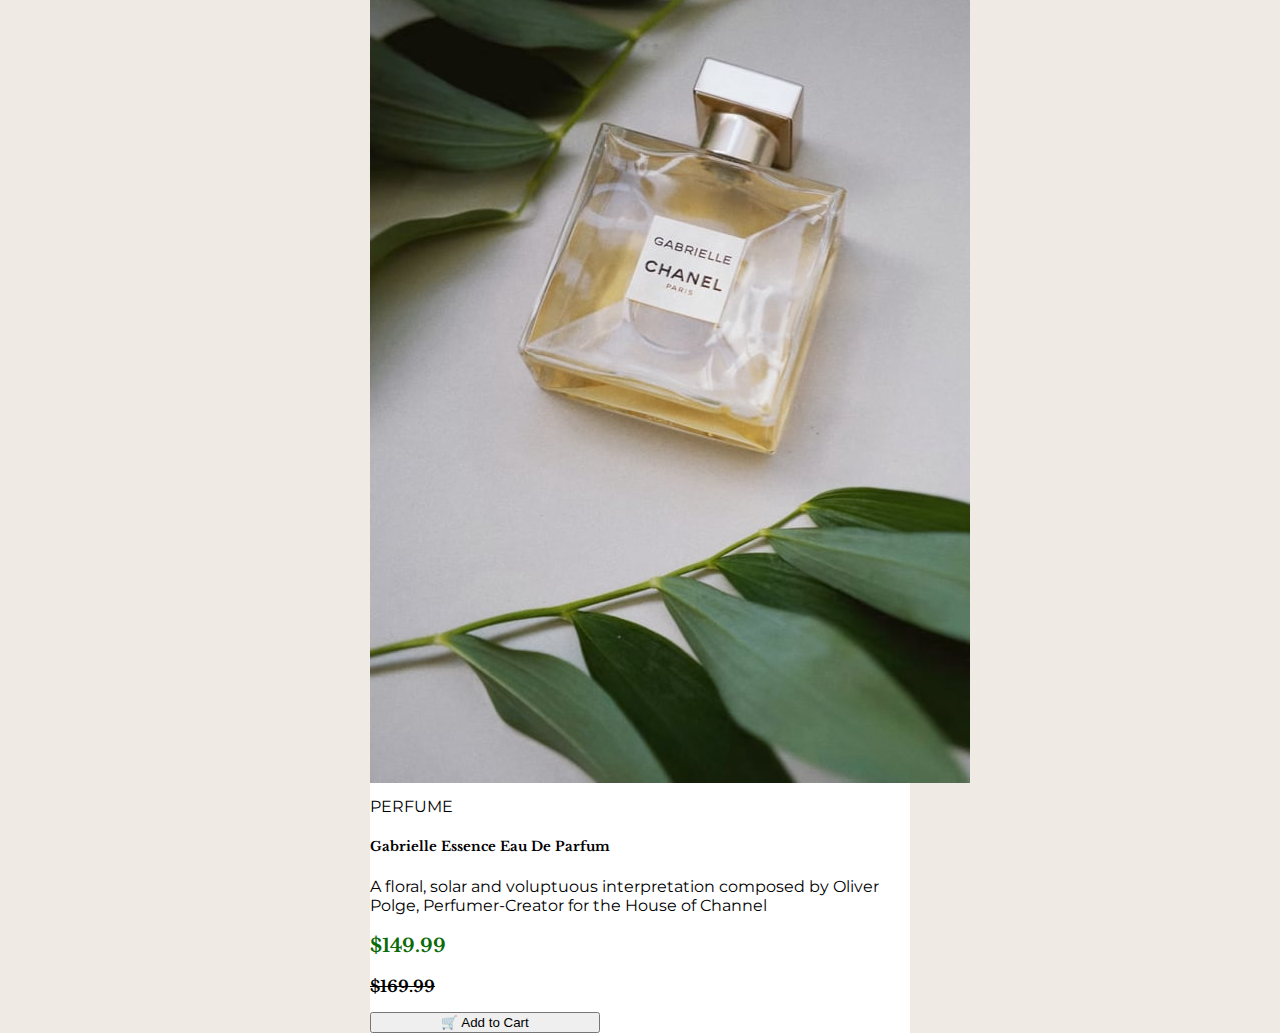
<file: bootstrap-workshop/index.html>
<!DOCTYPE html>
<html>
  <head>
    <meta charset="utf-8" />
    <meta name="viewport" content="width=device-width, initial-scale=1" />
    <title>Bootstrap Workshop</title>
    <link
      href="https://cdn.jsdelivr.net/npm/bootstrap@5.3.2/dist/css/bootstrap.min.css"
      rel="stylesheet"
      integrity="sha384-T3c6CoIi6uLrA9TneNEoa7RxnatzjcDSCmG1MXxSR1GAsXEV/Dwwykc2MPK8M2HN"
      crossorigin="anonymous"
    />
    <link rel="preconnect" href="https://fonts.googleapis.com" />
    <link rel="preconnect" href="https://fonts.gstatic.com" crossorigin />
    <link rel="preconnect" href="https://fonts.googleapis.com" />
    <link rel="preconnect" href="https://fonts.gstatic.com" crossorigin />
    <link
      href="https://fonts.googleapis.com/css2?family=Libre+Baskerville:ital,wght@0,400;0,700;1,400&family=Montserrat:ital,wght@0,100..900;1,100..900&display=swap"
      rel="stylesheet"
    />
    <a href="https://timeconverter.ca"></a>
    <link
      href="https://fonts.googleapis.com/css2?family=Montserrat:ital,wght@0,100..900;1,100..900&display=swap"
      rel="stylesheet"
    />
    <a href="https://timeconverter.ca"></a>
    <link rel="stylesheet" href="styles.css" />
  </head>

  <body class="container-fluid">
    <div class="card" style="width: 18rem" id="container1">
      <img src="./image-product-mobile.jpg" class="card-img-top" alt="..." />
      <div class="card-body">
        <p class="card-text">PERFUME</p>
        <h5 class="card-title">Gabrielle Essence Eau De Parfum</h5>
        <p class="card-text">
          A floral, solar and voluptuous interpretation composed by Oliver
          Polge, Perfumer-Creator for the House of Channel
        </p>
        <div class="discount gap-3 d-flex flex-row mb-3">
          <div>
            <h3>$149.99</h3>
          </div>
          <div class="before">
            <p><del>$169.99</del></p>
          </div>
        </div>
        <button type="button" class="btn btn-success">🛒 Add to Cart</button>
      </div>
    </div>

    <div class="card mb-3" style="max-width: 540px" id="container2">
      <div class="row g-0">
        <div class="col-md-6">
          <img
            src="./image-product-desktop.jpg"
            class="img-fluid rounded-start"
            alt="..."
          />
        </div>
        <div class="col-md-5">
          <div class="card-body">
            <p class="card-text">PERFUME</p>
            <h5 class="card-title">Gabrielle Essence Eau De Parfum</h5>
            <p class="card-text">
              A floral, solar and voluptuous interpretation composed by Oliver
              Polge, Perfumer-Creator for the House of Channel
            </p>

            <div class="discount gap-3 d-flex flex-row mb-3">
              <div>
                <h3 id="price2">$149.99</h3>
              </div>
              <div class="before">
                <p><del>$169.99</del></p>
              </div>
            </div>
            <button type="button" class="btn btn-success">
              🛒 Add to Cart
            </button>
          </div>
        </div>
      </div>
    </div>
  </body>
</html>
</file>
<file: bootstrap-workshop/styles.css>
body {
  height: 100vh;
  display: flex;
  justify-content: center;
  align-items: center;
  background-color: #f0eae4;
}
#container1 {
  background-color: white;

  display: none;
}
#container2 {
  background-color: white;
  display: block;
}

.discount,
.card-title {
  font-family: "Libre Baskerville", serif;
  font-weight: 700;
  font-style: normal;
}
.card-text {
  font-family: "Montserrat", sans-serif;
  margin-top: 10px;
}
.img-fluid {
  height: 100%;
}
h3 {
  color: rgb(11, 107, 9);
}

.btn {
  justify-self: center;
  width: 230px;
}
@media (max-width: 320px) {
  #container2 {
    display: none;
  }
  #container1 {
    display: block;
    transform: scale(0.8);
  }
  .btn {
    width: 250px;
  }
}
</file>
